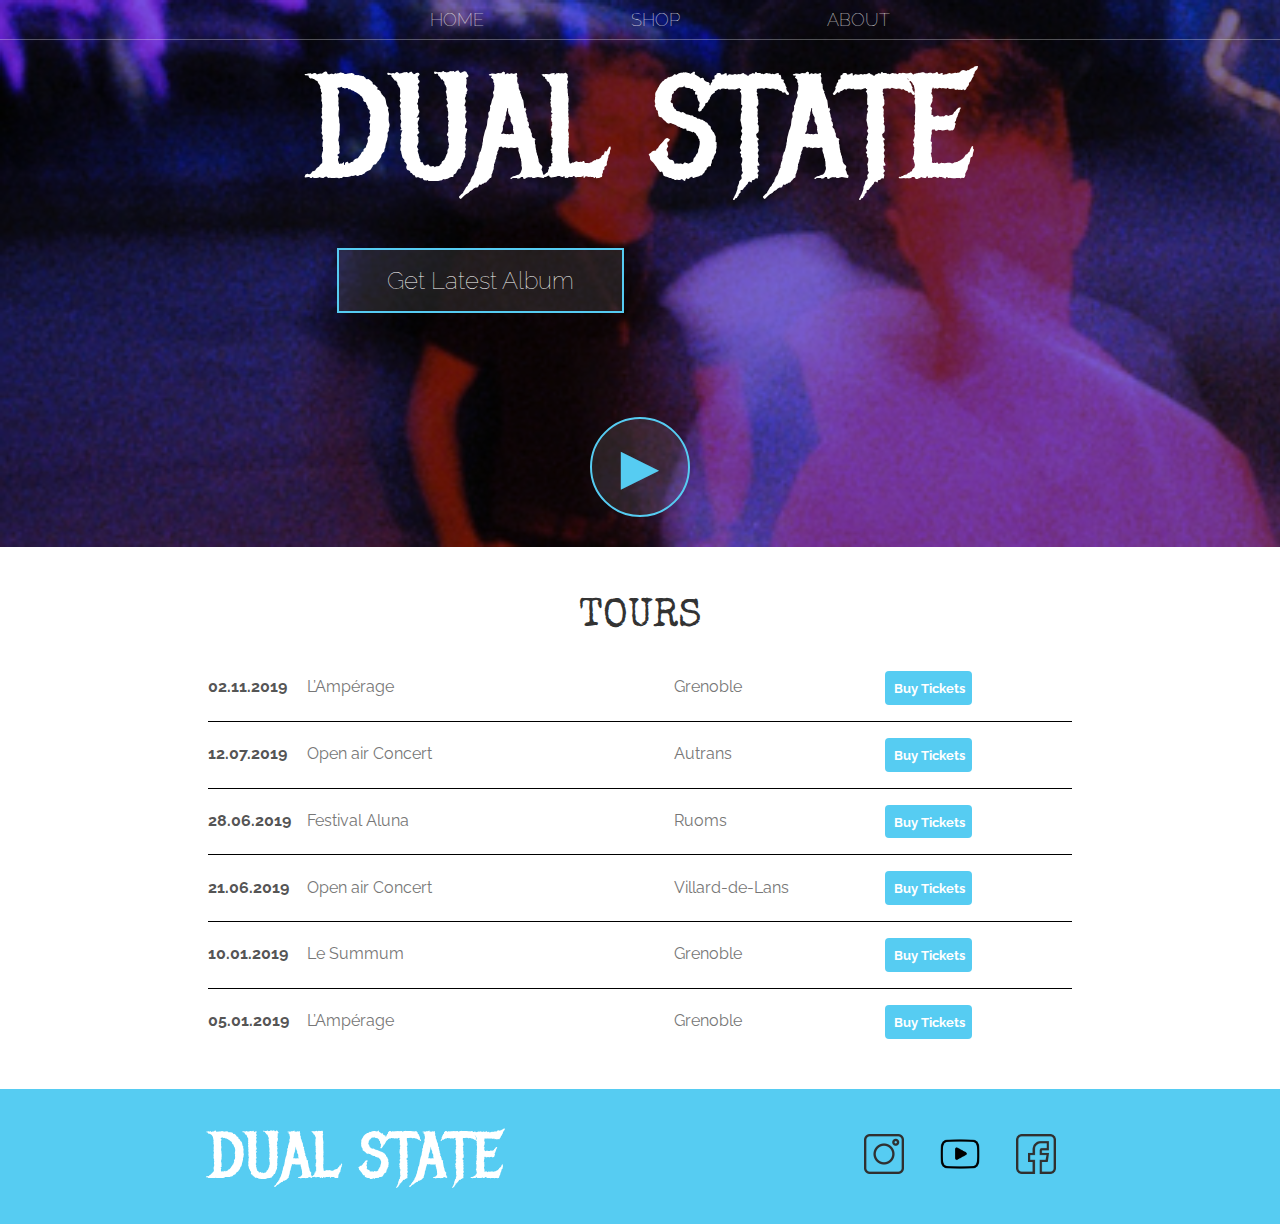
<file: index.html>
<!DOCTYPE html>
<html>
  <head>
    <title>DUAL STATE</title>
    <meta name='desription' content='this is the description'>
    <link rel="stylesheet" href="styles.css" />
  </head>
  <body>
    <header class="main__header">
      <nav class="nav main__nav">
        <ul>
          <li><a href="index.html">HOME</a></li>
          <li><a href="store.html">SHOP</a></li>
          <li><a href="about.html">ABOUT</a></li>
        </ul>
      </nav>
      <h1 class="band__name band__name--large">DUAL STATE</h1>
      <div class='container'>
      <button class='btn header__button' type="button">Get Latest Album</button>
    </div>
      <br>
      <br>
      <button  class='btn header__button header__button--play' type="button">&#9658</button>
<!-- Add Background Image -->
    </header>
    <section class="content__section container">
      <h2 class="section__header">TOURS</h2>
      <div>
        <div class='tour__row'>
          <span class='tour__item tour__date'>02.11.2019</span>
          <span class='tour__item tour__arena'>L’Ampérage</span>
          <span class='tour__item tour__city'>Grenoble</span>
          <button class='btn tour__item tour__btn btn__primary' type="button">Buy Tickets</button>
        </div>
        <div  class='tour__row'>
          <span class='tour__item tour__date'>12.07.2019</span>
          <span class='tour__item tour__arena'>Open air Concert</span>
          <span class='tour__item tour__city'>Autrans</span>
          <button class='btn tour__item tour__btn btn__primary' type="button">Buy Tickets</button>
        </div>
        <div class='tour__row'>
          <span class='tour__item tour__date'>28.06.2019</span>
          <span class='tour__item tour__arena'>Festival Aluna</span>
          <span class='tour__item tour__city'>Ruoms</span>
          <button class='btn tour__item tour__btn btn__primary' type="button">Buy Tickets</button>
        </div>
        <div class='tour__row'>
          <span class='tour__item tour__date'>21.06.2019</span>
          <span class='tour__item tour__arena'>Open air Concert</span>
          <span class='tour__item tour__city'>Villard-de-Lans</span>
          <button class='btn tour__item tour__btn btn__primary' type="button">Buy Tickets</button>
        </div>
        <div class='tour__row'>
          <span class='tour__item tour__date'>10.01.2019</span>
          <span class='tour__item tour__arena'>Le Summum</span>
          <span class='tour__item tour__city'>Grenoble</span>
          <button class='btn tour__item tour__btn btn__primary' type="button">Buy Tickets</button>
        </div>
        <div class='tour__row'>
          <span class='tour__item tour__date'>05.01.2019</span>
          <span class='tour__item tour__arena'>L’Ampérage</span>
          <span class='tour__item tour__city'>Grenoble</span>
          <button class='btn tour__item tour__btn btn__primary' type="button">Buy Tickets</button>
        </div>
      </div>
    </section>
    <footer class="main__footer">
      <div class="container main__footer__container">
        <h3 class="band__name">DUAL STATE</h3>
        <ul class="nav footer__nav">
          <li>
            <a href="https://www.instagram.com" target="_blank"
              ><img src="images/640px-Instagram.png"
            /></a>
          </li>
          <li>
            <a href="https://www.youtube.com" target="_blank"
              ><img src="images/Youtube-Black-Icon-PNG.png"
            /></a>
          </li>
          <li>
            <a href="https://www.facebook.com" target="_blank"
              ><img src="images/Facebook45.png"
            /></a>
          </li>
        </ul>
      </div>
    </footer>
  </body>
</html>
</file>
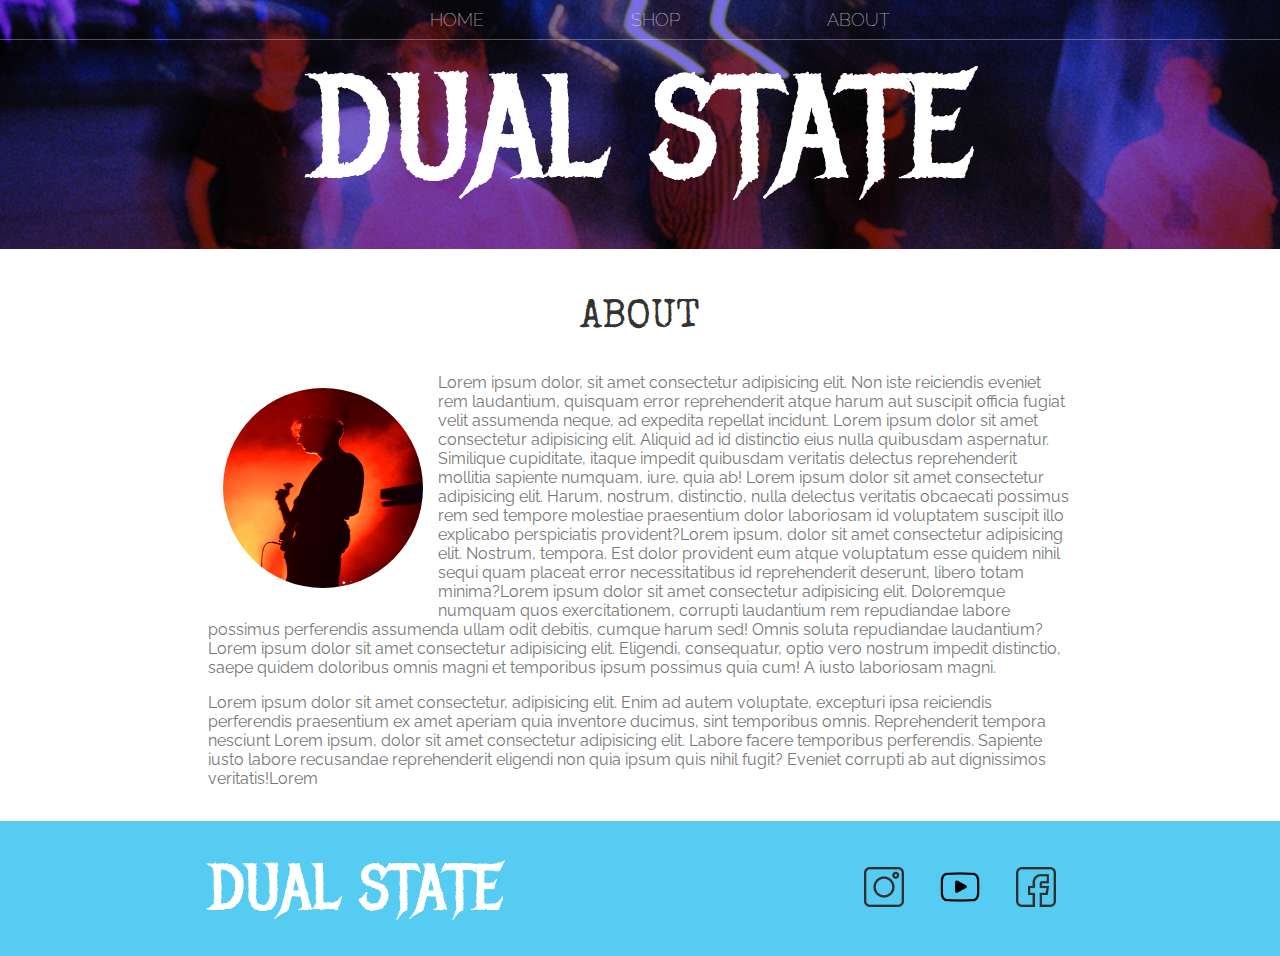
<file: about.html>
<!DOCTYPE html>
<html>
  <head>
    <title>DUAL STATE | ABOUT</title>
    <meta name="desription" content="this is the description" />
    <link rel="stylesheet" href="styles.css" />
  </head>
  <body>
    <header class="main__header">
      <nav class="nav main__nav">
        <ul>
          <li><a href="index.html">HOME</a></li>
          <li><a href="store.html">SHOP</a></li>
          <li><a href="about.html">ABOUT</a></li>
        </ul>
      </nav>
      <h1 class="band__name band__name--large">DUAL STATE</h1>
    </header>
    <section class="content__section container">
      <h2 class="section__header">ABOUT</h2>
      <img class="about__image" src="images/dual-state-one.jpg" />
      <p>
        Lorem ipsum dolor, sit amet consectetur adipisicing elit. Non iste
        reiciendis eveniet rem laudantium, quisquam error reprehenderit atque
        harum aut suscipit officia fugiat velit assumenda neque, ad expedita
        repellat incidunt. Lorem ipsum dolor sit amet consectetur adipisicing
        elit. Aliquid ad id distinctio eius nulla quibusdam aspernatur.
        Similique cupiditate, itaque impedit quibusdam veritatis delectus
        reprehenderit mollitia sapiente numquam, iure, quia ab! Lorem ipsum
        dolor sit amet consectetur adipisicing elit. Harum, nostrum, distinctio,
        nulla delectus veritatis obcaecati possimus rem sed tempore molestiae
        praesentium dolor laboriosam id voluptatem suscipit illo explicabo
        perspiciatis provident?Lorem ipsum, dolor sit amet consectetur
        adipisicing elit. Nostrum, tempora. Est dolor provident eum atque
        voluptatum esse quidem nihil sequi quam placeat error necessitatibus id
        reprehenderit deserunt, libero totam minima?Lorem ipsum dolor sit amet
        consectetur adipisicing elit. Doloremque numquam quos exercitationem,
        corrupti laudantium rem repudiandae labore possimus perferendis
        assumenda ullam odit debitis, cumque harum sed! Omnis soluta repudiandae
        laudantium?Lorem ipsum dolor sit amet consectetur adipisicing elit.
        Eligendi, consequatur, optio vero nostrum impedit distinctio, saepe
        quidem doloribus omnis magni et temporibus ipsum possimus quia cum! A
        iusto laboriosam magni.
      </p>
      <p>
        Lorem ipsum dolor sit amet consectetur, adipisicing elit. Enim ad autem
        voluptate, excepturi ipsa reiciendis perferendis praesentium ex amet
        aperiam quia inventore ducimus, sint temporibus omnis. Reprehenderit
        tempora nesciunt Lorem ipsum, dolor sit amet consectetur adipisicing
        elit. Labore facere temporibus perferendis. Sapiente iusto labore
        recusandae reprehenderit eligendi non quia ipsum quis nihil fugit?
        Eveniet corrupti ab aut dignissimos veritatis!Lorem
      </p>
    </section>
    <footer class="main__footer">
      <div class="container main__footer__container">
        <h3 class="band__name">DUAL STATE</h3>
        <ul class="nav footer__nav">
          <li>
            <a href="https://www.instagram.com" target="_blank"
              ><img src="images/640px-Instagram.png"
            /></a>
          </li>
          <li>
            <a href="https://www.youtube.com" target="_blank"
              ><img src="images/Youtube-Black-Icon-PNG.png"
            /></a>
          </li>
          <li>
            <a href="https://www.facebook.com" target="_blank"
              ><img src="images/Facebook45.png"
            /></a>
          </li>
        </ul>
      </div>
    </footer>
  </body>
</html>
</file>
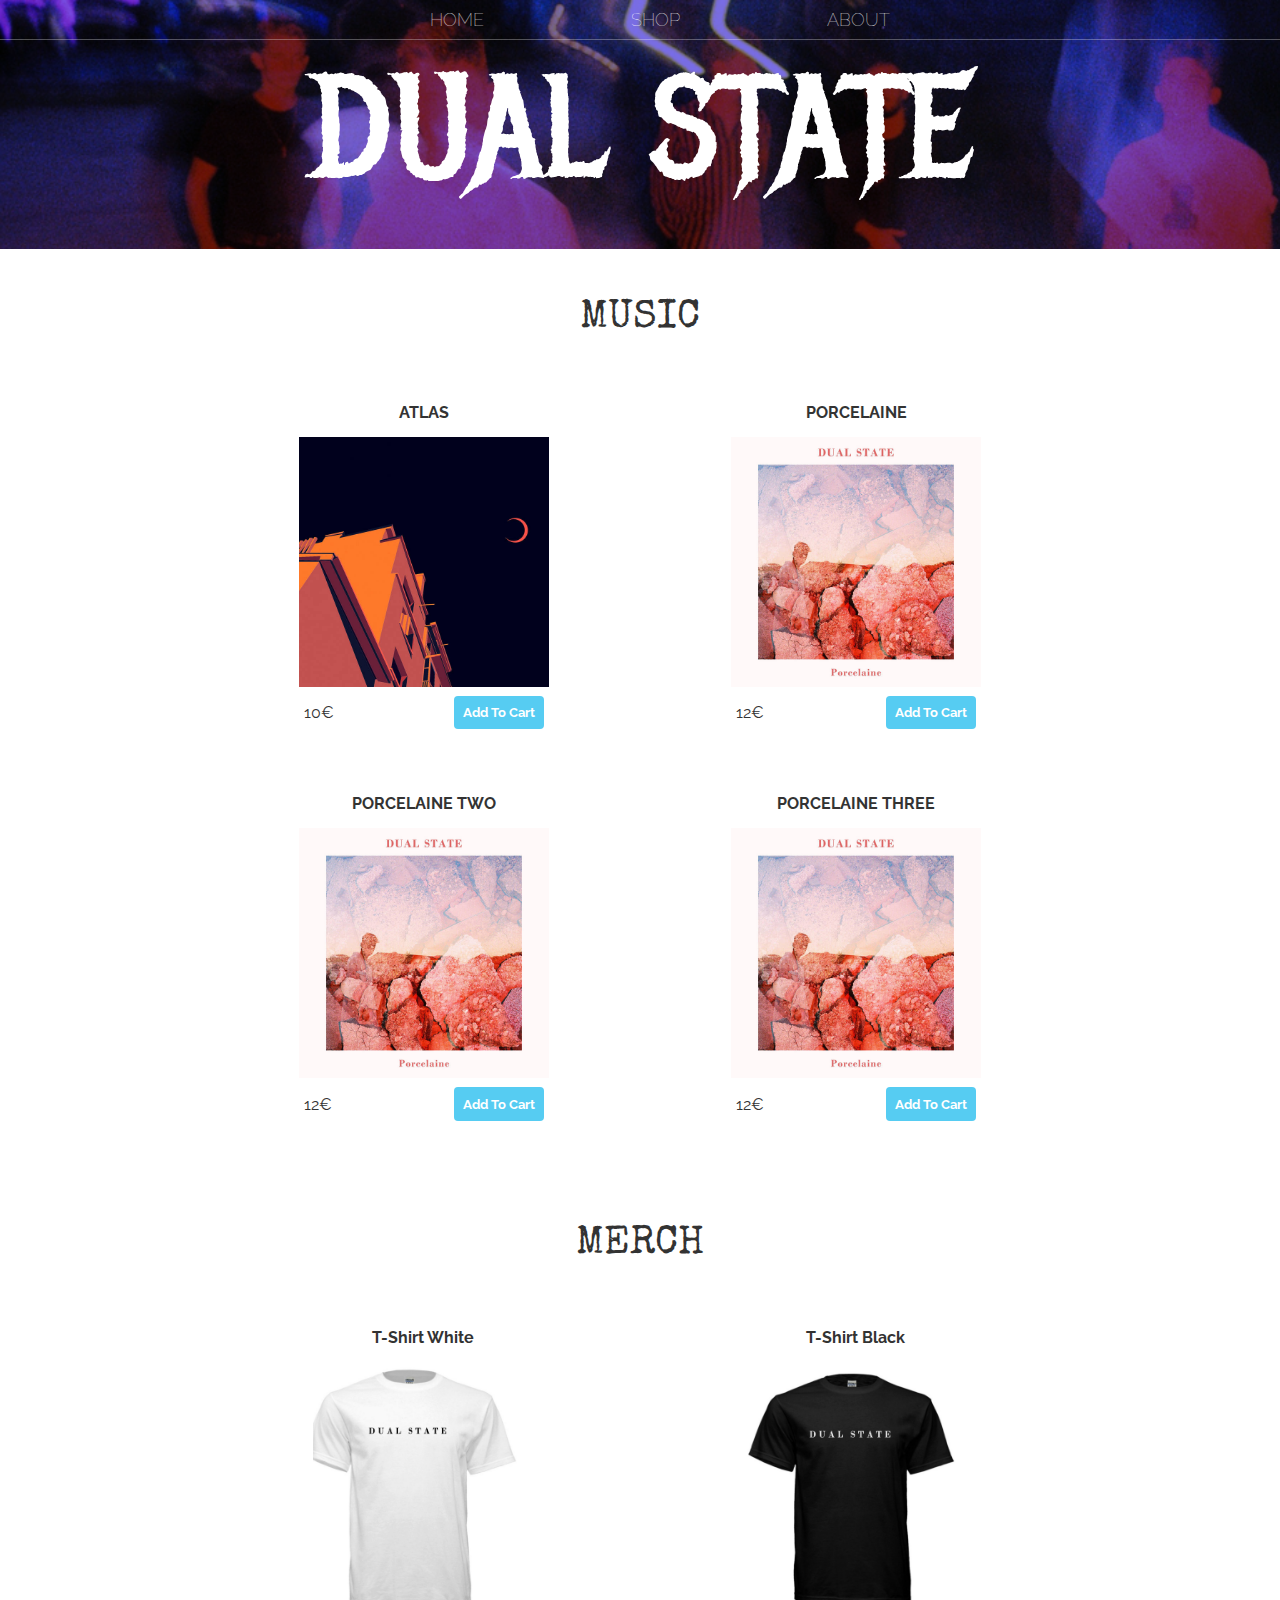
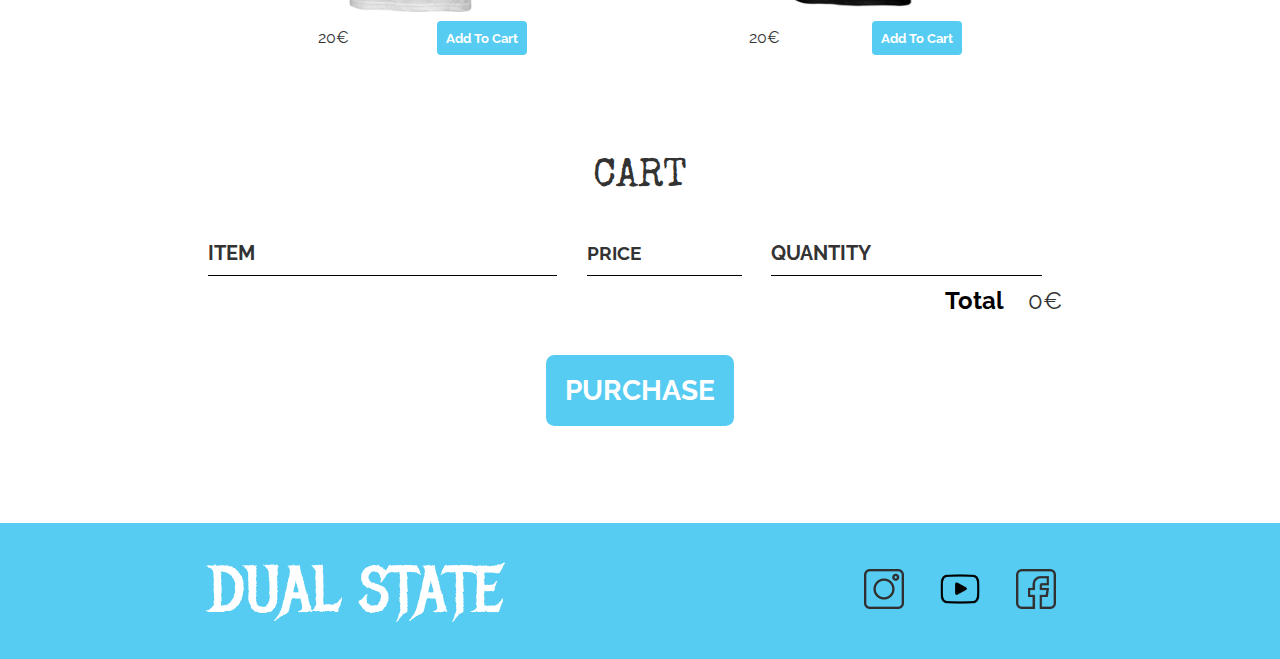
<file: store.html>
<!DOCTYPE html>
<html>
  <head>
    <title>DUAL STATE | STORE</title>
    <link rel="shortcut icon" type="image/jpg" href="/images/ds-favicon.jpg" />
    <link rel="stylesheet" href="styles.css" />
    <script src="store.js" async></script>
  </head>
  <body>
    <header class="main__header">
      <nav class="nav main__nav">
        <ul>
          <li><a href="index.html">HOME</a></li>
          <li><a href="store.html">SHOP</a></li>
          <li><a href="about.html">ABOUT</a></li>
        </ul>
      </nav>
      <h1 class="band__name band__name--large">DUAL STATE</h1>
    </header>
    <section class="content__section container">
      <h2 class="section__header">MUSIC</h2>
      <div class="shop__items">
        <div class="shop__item">
          <span class="shop__item--title">ATLAS</span>
          <img class="shop__item--img" src="images/atlas-album.jpg" />
          <div class="shop__item--detail">
            <span class="shop__item--price">10€</span>
            <button class="btn btn__primary btn__shop" type="button">
              Add To Cart
            </button>
          </div>
        </div>
        <div class="shop__item">
          <span class="shop__item--title">PORCELAINE</span>
          <img class="shop__item--img" src="images/porcelaine-album.jpg" />
          <div class="shop__item--detail">
            <span class="shop__item--price">12€</span>
            <button class="btn btn__primary btn__shop" type="button">
              Add To Cart
            </button>
          </div>
        </div>
        <div class="shop__item">
          <span class="shop__item--title">PORCELAINE TWO</span>
          <img class="shop__item--img" src="images/porcelaine-album.jpg" />
          <div class="shop__item--detail">
            <span class="shop__item--price">12€</span>
            <button class="btn btn__primary btn__shop" type="button">
              Add To Cart
            </button>
          </div>
        </div>
        <div class="shop__item">
          <span class="shop__item--title">PORCELAINE THREE</span>
          <img class="shop__item--img" src="images/porcelaine-album.jpg" />
          <div class="shop__item--detail">
            <span class="shop__item--price">12€</span>
            <button class="btn btn__primary btn__shop" type="button">
              Add To Cart
            </button>
          </div>
        </div>
      </div>
    </section>
    <section class="content__section container">
      <h2 class="section__header">MERCH</h2>
      <div class="shop__items">
        <div class="shop__item">
          <span class="shop__item--title">T-Shirt White</span>
          <img class="shop__item--img" src="images/tshirt-white.jpg" />
          <div class="shop__item--detail">
            <span class="shop__item--price">20€</span>
            <button class="btn btn__primary btn__shop" type="button">
              Add To Cart
            </button>
          </div>
        </div>
        <div class="shop__item">
          <span class="shop__item--title">T-Shirt Black</span>
          <img class="shop__item--img" src="images/tshirt-black.jpg" />
          <div class="shop__item--detail">
            <span class="shop__item--price">20€</span>
            <button class="btn btn__primary btn__shop" type="button">
              Add To Cart
            </button>
          </div>
        </div>
      </div>
    </section>
    <section class="content__section container">
      <h2 class="section__header">CART</h2>
      <div class="cart__row">
        <span class="cart__item cart__header cart__column">ITEM</span>
        <span class="cart__price cart__header cart__column">PRICE</span>
        <span class="cart__qty cart__header cart__column">QUANTITY</span>
      </div>
      <div class="cart__items"></div>
      <div class="cart__total">
        <strong class="cart__total__title">Total</strong>
        <span class="cart__total__price">0€</span>
      </div>
      <button class="btn btn__primary btn__purchase" type="button">
        PURCHASE
      </button>
    </section>
    <footer class="main__footer">
      <div class="container main__footer__container">
        <h3 class="band__name">DUAL STATE</h3>
        <ul class="nav footer__nav">
          <li>
            <a href="https://www.instagram.com" target="_blank"
              ><img src="images/640px-Instagram.png"
            /></a>
          </li>
          <li>
            <a href="https://www.youtube.com" target="_blank"
              ><img src="images/Youtube-Black-Icon-PNG.png"
            /></a>
          </li>
          <li>
            <a href="https://www.facebook.com" target="_blank"
              ><img src="images/Facebook45.png"
            /></a>
          </li>
        </ul>
      </div>
    </footer>
  </body>
</html>
</file>
<file: styles.css>
@import url("https://fonts.googleapis.com/css2?family=Raleway:wght@300;400&display=swap");
@import url("https://fonts.googleapis.com/css2?family=Special+Elite&display=swap");
@import url("https://fonts.googleapis.com/css2?family=Metal+Mania&display=swap");

* {
  box-sizing: border-box;
  font-family: Raleway;
  color: #777;
}

html,
body {
  margin: 0;
  padding: 0;
}

.nav ul {
  margin: 0;
}
.nav li {
  display: inline;
}

.nav a {
  display: inline-block;
  padding: 0.5em;
  color: white;
  text-decoration: none;
}
.nav a:hover {
  background-color: rgba(255, 255, 255, 0.3);
}

.main__nav {
  text-align: center;
  font-size: 1.1em;
  font-weight: lighter;
  border-bottom: 1px solid rgba(255, 255, 255, 0.3);
}

.main__nav li {
  padding: 0 5%;
}
.main__header {
  background-image: url("images/dual-state-head.png");
  background-size: cover;
  background-color: rgba(34, 13, 223, 0.6);
  background-blend-mode: multiply;
  padding-bottom: 30px;
}
.band__name {
  text-align: center;
  margin: 0;
  font-size: 4em;
  font-family: "Metal Mania", cursive;
  font-weight: normal;
  color: white;
}

.band__name--large {
  font-size: 9em;
}

.content__section {
  margin: 1em;
}

.container {
  max-width: 900px;
  margin: 0 auto;
  padding: 1.1em;
}

.section__header {
  font-family: "Special Elite", cursive;
  font-weight: normal;
  color: #333;
  text-align: center;
  font-size: 2.5em;
}

.about__image {
  float: left;
  height: 200px;
  width: 200px;
  margin: 15px;
  border-radius: 50%;
}

.main__footer {
  background-color: #56ccf2;
  /* color: white; */
  padding: 0.25em 0;
}

.main__footer__container {
  display: flex;
  align-items: center;
}

.main__footer__container ul {
  flex-grow: 1;
  text-align: end;
}

.footer__nav li {
  padding: 0 0.5em;
}
.footer__nav img {
  width: 40px;
  height: 40px;
}

.btn {
  text-align: center;
  vertical-align: middle;
  padding: 0.67em;
  cursor: pointer;
}

.header__button {
  margin: 0.5em 15% 2em 15%;
  color: white;
  border: 2px solid #56ccf2;
  background-color: rgba(255, 255, 255, 0.1);
  border-radius: 0;
  font-size: 1.5em;
  font-weight: lighter;
  padding-left: 2em;
  padding-right: 2em;
}
.header__button:hover {
  background-color: rgba(255, 255, 255, 0.3);
}

.header__button--play {
  display: block;
  margin: 0 auto;
  border-radius: 50%;
  color: #56ccf2;
  padding: 0;
  font-size: 4em;
  width: 100px;
  height: 100px;
}
.tour__row {
  border-bottom: 1px solid black;
  padding-bottom: 1em;
  margin-bottom: 1em;
}

.tour__row:last-child {
  border-bottom: none;
}

.tour__item {
  display: inline-block;
  padding-right: 0.5em;
}

.tour__date {
  color: #555;
  font-weight: bold;
  width: 11%;
}

.tour__arena {
  width: 42%;
}

.tour__city {
  width: 24%;
}
.tour__btn {
  max-width: 19%;
}

.btn__primary {
  color: white;
  background-color: #56ccf2;
  border: none;
  border-radius: 0.3em;
  font-weight: bold;
}

.btn__primary:hover {
  background-color: #2d9cdb;
}

.shop__item {
  margin: 30px;
}

.shop__item--title {
  display: block;
  width: 100%;
  text-align: center;
  font-weight: bold;
  font-weight: 1.5em;
  color: #333;
  margin-bottom: 15px;
}

.shop__item--img {
  height: 250px;
}
.shop__item--detail {
  display: flex;
  align-items: center;
  padding: 5px;
}
.shop__item--price {
  flex-grow: 1;
  color: #333;
}
.shop__items {
  display: flex;
  flex-wrap: wrap;
  justify-content: space-around;
}

.cart__header {
  font-weight: bold;
  font-size: 1.25em;
  color: #333;
}
.cart__column {
  display: flex;
  align-items: center;
  border-bottom: 1px solid black;
  margin-right: 1.5em;
  padding-bottom: 10px;
  margin-top: 10px;
}

.cart__row {
  display: flex;
}

.cart__item {
  width: 45%;
}

.cart__price {
  width: 20%;
  color: #333;
  font-size: 1.2em;
}
.cart__qty {
  width: 35%;
}
.cart__item_title {
  color: #333;
  margin-left: 0.5em;
  font-size: 1.2em;
}

.cart__item__img {
  width: 75px;
  height: auto;
  border-radius: 10px;
}

.btn__danger {
  color: white;
  background-color: #eb5757;
  border: none;
  border-radius: 0.3em;
  font-weight: bold;
}

.btn__danger:hover {
  background-color: #cc4c4c;
}

.cart__item__qty {
  height: 34px;
  width: 50px;
  border-radius: 5px;
  border: 1px solid #56ccf2;
  background-color: #eee;
  color: #333;
  padding: 0;
  text-align: center;
  font-size: 1.2em;
  margin-right: 20px;
}

.cart__row:last-child {
  border-bottom: 1px solid black;
}

.cart__row:last-child .cart__column {
  border: none;
}

.cart__total {
  margin-top: 10px;
  margin-right: 10px;
  text-align: end;
}

.cart__total__title {
  font-weight: bold;
  font-size: 1.5em;
  color: black;
  margin-right: 20px;
}
.cart__total__price {
  color: #333;
  font-size: 1.5em;
}
.btn__purchase {
  display: block;
  margin: 40px auto 80px auto;
  font-size: 1.75em;
}
</file>
